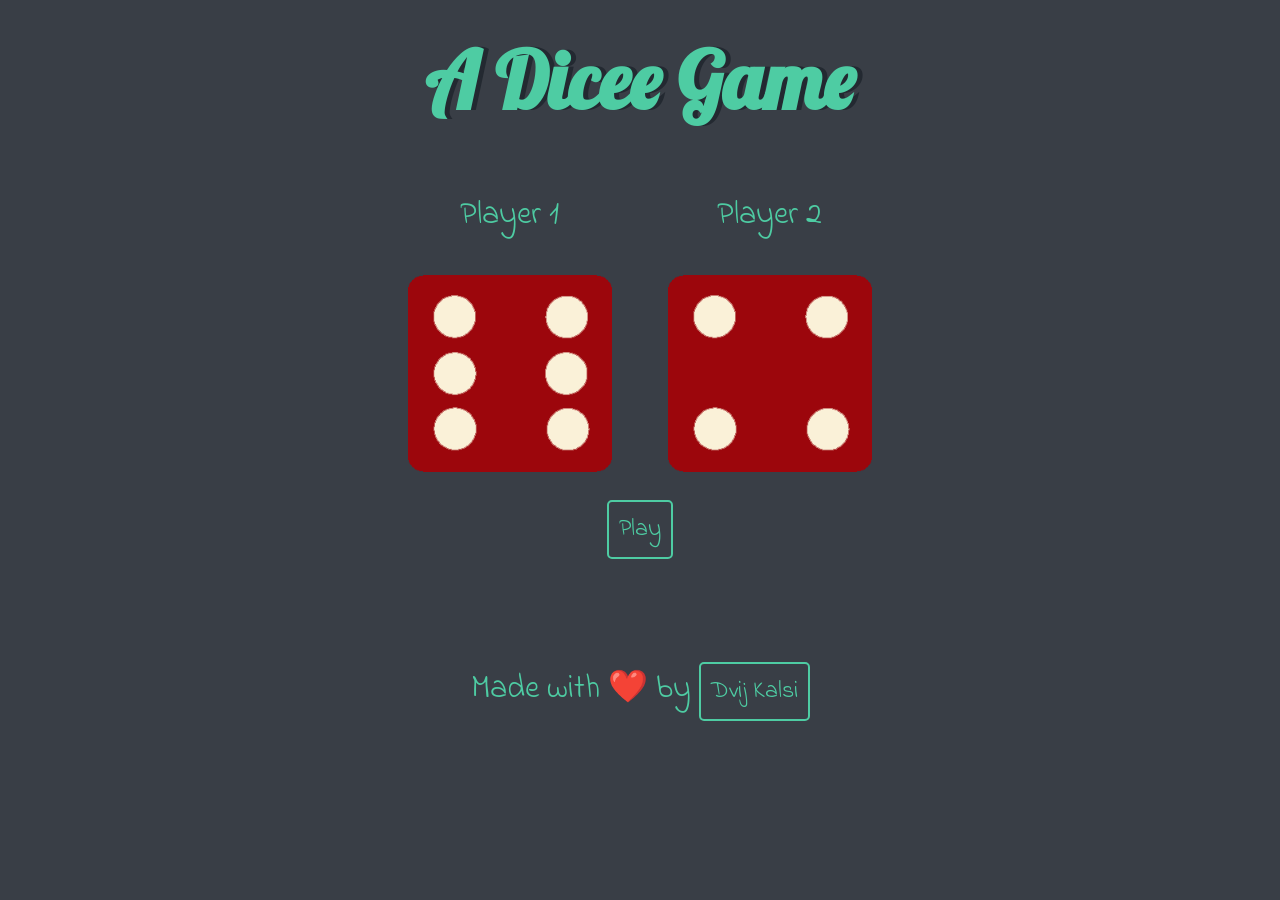
<file: index.html>
<!DOCTYPE html>
<html lang="en" dir="ltr">
  <head>
    <meta charset="utf-8" />
    <title>Dicee</title>
    <link rel="stylesheet" href="styles.css" />
    <link
      href="https://fonts.googleapis.com/css?family=Indie+Flower|Lobster"
      rel="stylesheet"
    />
  </head>
  <body>
    <div class="container">
      <h1>A Dicee Game</h1>

      <div class="dice">
        <p>Player 1</p>
        <img class="img1" src="images/dice6.png" />
      </div>

      <div class="dice">
        <p>Player 2</p>
        <img class="img2" src="images/dice4.png" />
      </div>
    </div>
    <div class="container">
      <button class="btn" onclick="play()">Play</button>
    </div>
    <script src="index.js" charset="utf-8"></script>
  </body>

  <footer>
    <p>
      Made with <span class="heart">❤️</span> by
      <a href="https://dvijkalsi.github.io/my-site/">
        <button class="btn">Dvij Kalsi</button></a
      >
    </p>
  </footer>
</html>
</file>
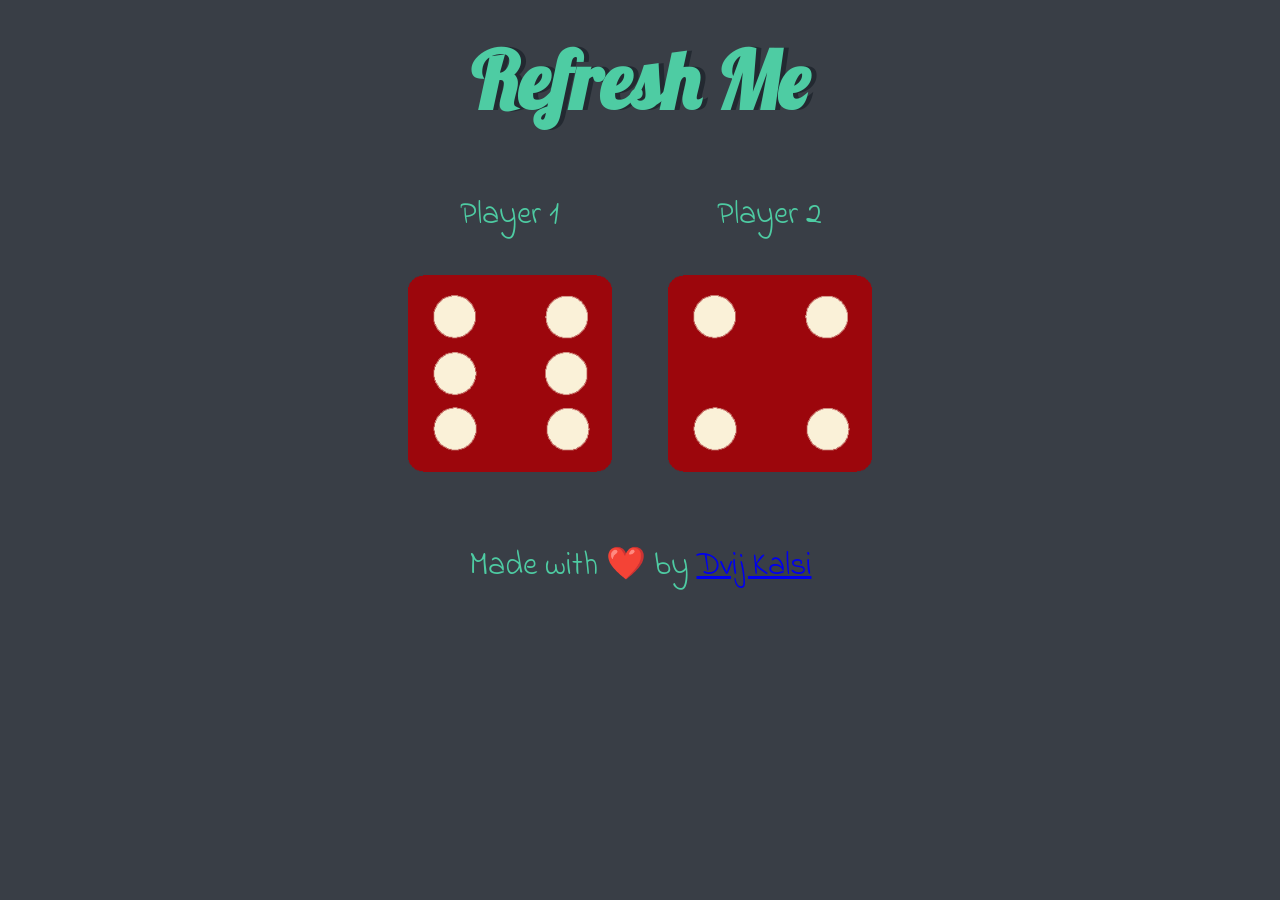
<file: dicee.html>
<!DOCTYPE html>
<html lang="en" dir="ltr">
  <head>
    <meta charset="utf-8" />
    <title>Dicee</title>
    <link rel="stylesheet" href="styles.css" />
    <link
      href="https://fonts.googleapis.com/css?family=Indie+Flower|Lobster"
      rel="stylesheet"
    />
  </head>
  <body>
    <div class="container">
      <h1>Refresh Me</h1>

      <div class="dice">
        <p>Player 1</p>
        <img class="img1" src="images/dice6.png" />
      </div>

      <div class="dice">
        <p>Player 2</p>
        <img class="img2" src="images/dice4.png" />
      </div>
    </div>

    <script src="index.js" charset="utf-8"></script>
  </body>

  <footer>
    <p>
      Made with <span class="heart">❤️</span> by
      <a href="https://dvijkalsi.github.io/my-site/">Dvij Kalsi</a>
    </p>
  </footer>
</html>
</file>
<file: styles.css>
.container {
  width: 70%;
  margin: auto;
  text-align: center;
}

.dice {
  text-align: center;
  display: inline-block;
}

body {
  background-color: #393e46;
}

h1 {
  margin: 30px;
  font-family: "Lobster", cursive;
  text-shadow: 5px 0 #232931;
  font-size: 5rem;
  color: #4ecca3;
}

p {
  font-size: 2rem;
  color: #4ecca3;
  font-family: "Indie Flower", cursive;
}

img {
  width: 80%;
}

footer {
  margin-top: 5%;
  color: #eeeeee;
  text-align: center;
  font-family: "Indie Flower", cursive;
}
.btn {
  max-width: 200px;
  margin: 20px auto;
  padding: 10px;
  border: 2px solid #4ecca3;
  border-radius: 5px;
  background-color: #393e46;
  color: #4ecca3;
  font-size: 1.5rem;
  font-family: "Indie Flower", cursive;
  cursor: pointer;
}

.btn:hover {
  background-color: #4ecca3;
  color: #393e46;
}
</file>
